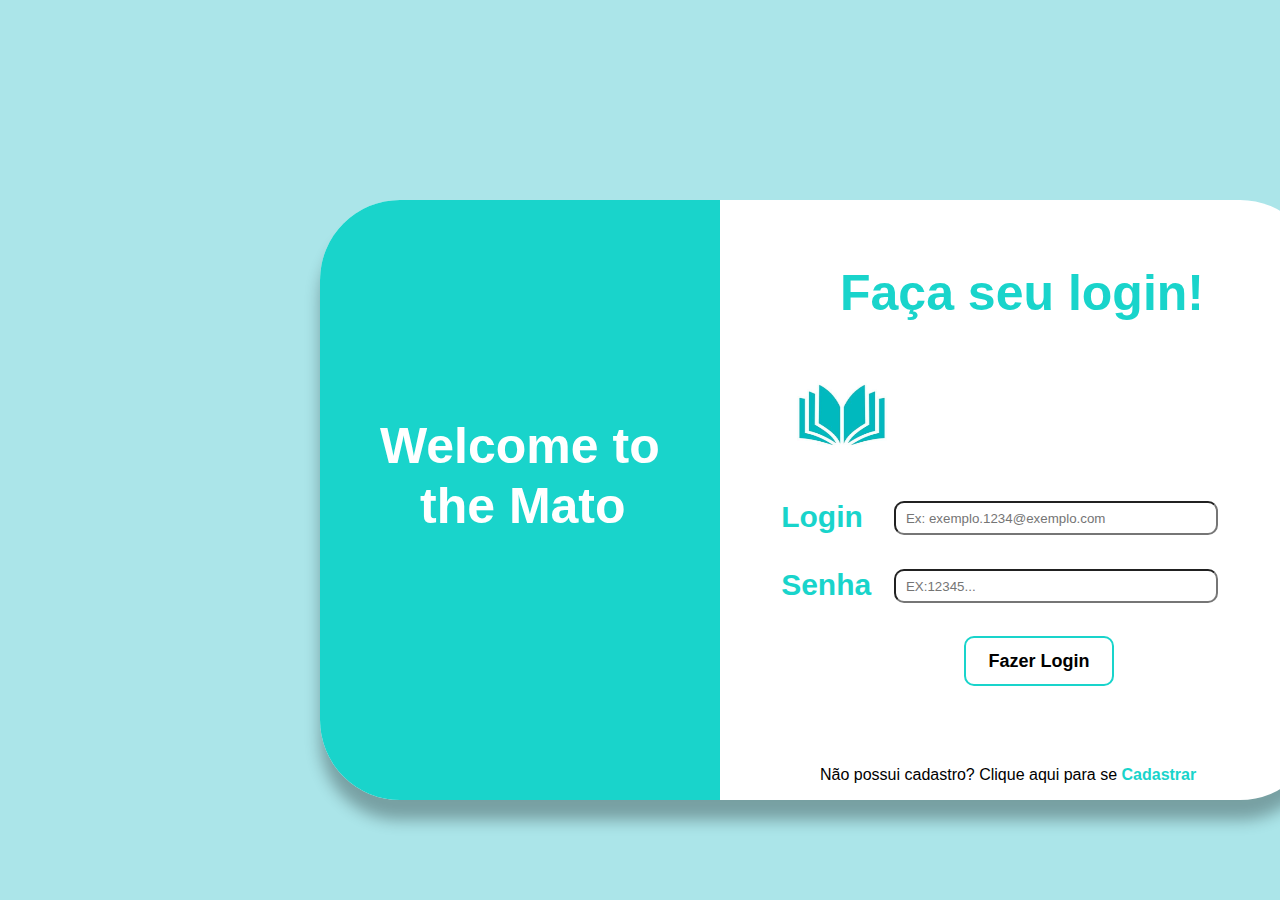
<file: index.html>
<!DOCTYPE html>
<html lang="pt-br">

<head>
  <meta charset="UTF-8">
  <meta name="viewport" content="width=device-width, initial-scale=1.0">
  <title>Tela de Login</title>
  <link rel="stylesheet" href="https://cdnjs.cloudflare.com/ajax/libs/font-awesome/6.5.2/css/all.min.css" integrity="sha512-SnH5WK+bZxgPHs44uWIX+LLJAJ9/2PkPKZ5QiAj6Ta86w+fsb2TkcmfRyVX3pBnMFcV7oQPJkl9QevSCWr3W6A==" crossorigin="anonymous" referrerpolicy="no-referrer" />
  <link rel="stylesheet" href="style.css">
</head>

<body>
  <div class="menu-icon" id="menuIcon">
    <i class="fas fa-bars"></i> <!-- Ícone de hambúrguer do Font Awesome -->
</div>
<div class="side-menu" id="sideMenu">

    <a href="#">
      <i class="fa-solid fa-user"></i>
      <span class="iten-ds">
        Cadastrar
      </span>
    </a>

    <a href="#">
      <i class="fa-solid fa-user"></i>
      <span class="iten-ds">
       Acessar 
      </span>
    </a>

    <a href="#">
      <i class="fa-solid fa-user"></i>
      <span class="iten-ds">
        Entrar
      </span>
    </a>

    <a href="https://github.com/eduardo-072">
      <i class="fa-brands fa-github"></i>
      <span class="iten-ds">
        Meu Github
      </span>
    </a>



</div>
  <div class="container text-center">
    <div class="row">
      <div class="col">

        
      <div class="col">           
        <div id="container">

      <div class="cx">
          <div class="cx-2"></div>
          <h6>Welcome to </h6>
          <h6 class="p">the Mato</h6>
        <h1><strong>Faça seu login!</strong></h1>
        <form method="post" action="logon.php">
    
            <label for="exampleInputEmail1"><strong>Login</strong></label>
            <input type="text" class="form" name="login" id="exampleInputEmail1" aria-describedby="emailHelp" placeholder="Ex: exemplo.1234@exemplo.com">
            <div class="senha" >
            <label for="exampleInputPassword1"><strong>Senha</strong></label>
            <input type="password" class="form" name="senha" id="exampleInputPassword1" placeholder="EX:12345...">
           
            <a href="#"><button class="btn-login"><strong>Fazer Login</strong></button></a>
            <p>Não possui cadastro? Clique aqui para se <a href="./cadastro.html" target="_blank"><strong>Cadastrar</strong></a></p>
            <!-- <button class="btn-login" <a href="#"><strong>Cadastro</strong></a></button> -->
          </div>
        </div>
               </form>
      </div>
      <div><img src="img/libre-green.jpg" alt="pilha de livros"></div>
      <div class="col"></div>
      <script src="main.js"></script>
    </div>
  </div>
</body>

</html>
</file>
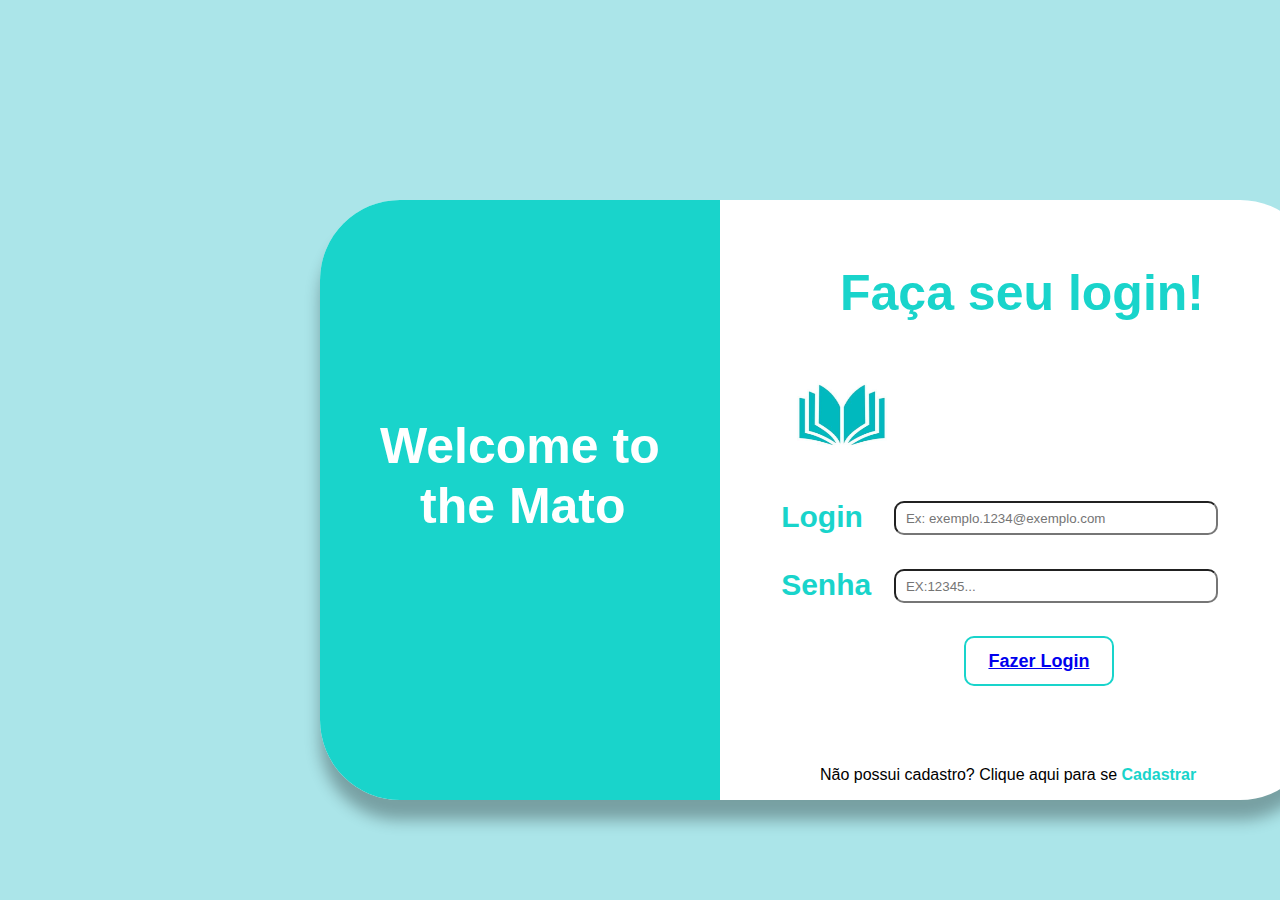
<file: index/index.html>
<!DOCTYPE html>
<html lang="pt-br">

<head>
  <meta charset="UTF-8">
  <meta name="viewport" content="width=device-width, initial-scale=1.0">
  <title>Tela de Login</title>
  <link rel="stylesheet" href="https://cdnjs.cloudflare.com/ajax/libs/font-awesome/6.5.2/css/all.min.css" integrity="sha512-SnH5WK+bZxgPHs44uWIX+LLJAJ9/2PkPKZ5QiAj6Ta86w+fsb2TkcmfRyVX3pBnMFcV7oQPJkl9QevSCWr3W6A==" crossorigin="anonymous" referrerpolicy="no-referrer" />
  <link rel="stylesheet" href="style.css">
</head>

<body>
  <div class="menu-icon" id="menuIcon">
    <i class="fas fa-bars"></i> <!-- Ícone de hambúrguer do Font Awesome -->
</div>
<div class="side-menu" id="sideMenu">

    <a href="#">
      <i class="fa-solid fa-user"></i>
      <span class="iten-ds">
        Cadastrar
      </span>
    </a>

    <a href="#">
      <i class="fa-solid fa-user"></i>
      <span class="iten-ds">
       Acessar 
      </span>
    </a>

    <a href="#">
      <i class="fa-solid fa-user"></i>
      <span class="iten-ds">
        Entrar
      </span>
    </a>

    <a href="https://github.com/eduardo-072">
      <i class="fa-brands fa-github"></i>
      <span class="iten-ds">
        Meu Github
      </span>
    </a>



</div>
  <div class="container text-center">
    <div class="row">
      <div class="col">

        
      <div class="col">           
        <div id="container">

      <div class="cx">
          <div class="cx-2"></div>
          <h6>Welcome to </h6>
          <h6 class="p">the Mato</h6>
        <h1><strong>Faça seu login!</strong></h1>
        <form method="post" action="logon.php">
    
            <label for="exampleInputEmail1"><strong>Login</strong></label>
            <input type="text" class="form" name="login" id="exampleInputEmail1" aria-describedby="emailHelp" placeholder="Ex: exemplo.1234@exemplo.com">
            <div class="senha" >
            <label for="exampleInputPassword1"><strong>Senha</strong></label>
            <input type="password" class="form" name="senha" id="exampleInputPassword1" placeholder="EX:12345...">
           
            <button class="btn-login"><a href="#"><strong>Fazer Login</strong></a></button>
            <p>Não possui cadastro? Clique aqui para se <a href="cadastro\cadastro editora\CadastroEditora" target="_blank"><strong>Cadastrar</strong></a></p>
            <!-- <button class="btn-login" <a href="#"><strong>Cadastro</strong></a></button> -->
          </div>
        </div>
               </form>
      </div>
      <div><img src="libre-green.jpg" alt="pilha de livros"></div>
      <div class="col"></div>
      <script src="main.js"></script>
    </div>
  </div>
</body>

</html>
</file>
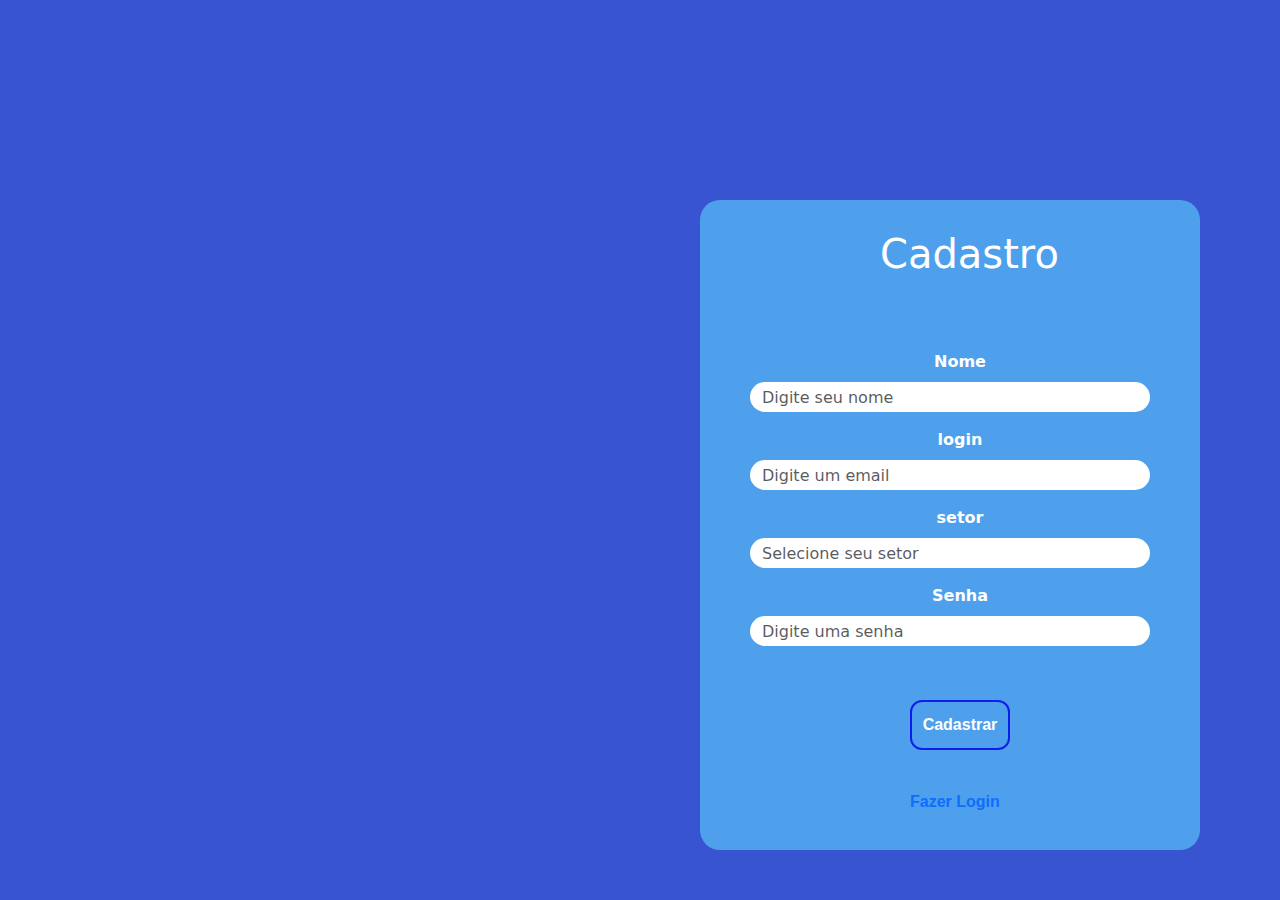
<file: cadastro.html>
<!DOCTYPE html>
<html lang="pt-br">
 
<head>
    <meta charset="UTF-8">
    <meta name="viewport" content="width=device-width, initial-scale=1.0">
    <title>Cadastro</title>
    <link href="https://cdn.jsdelivr.net/npm/bootstrap@5.3.3/dist/css/bootstrap.min.css" rel="stylesheet"
        integrity="sha384-QWTKZyjpPEjISv5WaRU9OFeRpok6YctnYmDr5pNlyT2bRjXh0JMhjY6hW+ALEwIH" crossorigin="anonymous">
    <link rel="stylesheet" href="cadastro.css">
 
<body>

<div class="caixa" class="container-form text-center">
  <div class="flex">
      <form  action="insert_user.php" method="post">
        <h1 class="titulo">Cadastro</h1>
          <div class="mb-3">
              <label for="exampleInputEmail1" class="form-label"><strong>Nome</strong></label>
              <input type="text" class="form-control" placeholder="Digite seu nome" id="exampleInputEmail1" name="nome">
          </div>
          <div class="mb-3">
              <label for="exampleInputEmail1" class="form-label"><strong>login</strong></label>
              <input type="text" class="form-control"placeholder="Digite um email" id="exampleInputEmail1" name="login">
          </div>
          <div class="mb-3">
              <label for="exampleInputEmail1" class="form-label"><strong>setor</strong></label>
              <input type="text" class="form-control" placeholder="Selecione seu setor" id="exampleInputEmail1" name="setor">
          </div>

          <div class="mb-3">
              <label for="exampleInputPassword1" class="form-label"><strong>Senha<strong></label>
              <input type="password" class="form-control" placeholder="Digite uma senha" id="exampleInputPassword1" name="senha">
          </div>

          <div class="botao">
              <button type="submit" class="btn-cadastro"><strong>Cadastrar</strong></button>
              <a class="btn-login" href="./index.html" role="button">Fazer Login</a>
          </div>
      </form>
  </div>
</div>
</div> 
</body>
 
</html>
</file>
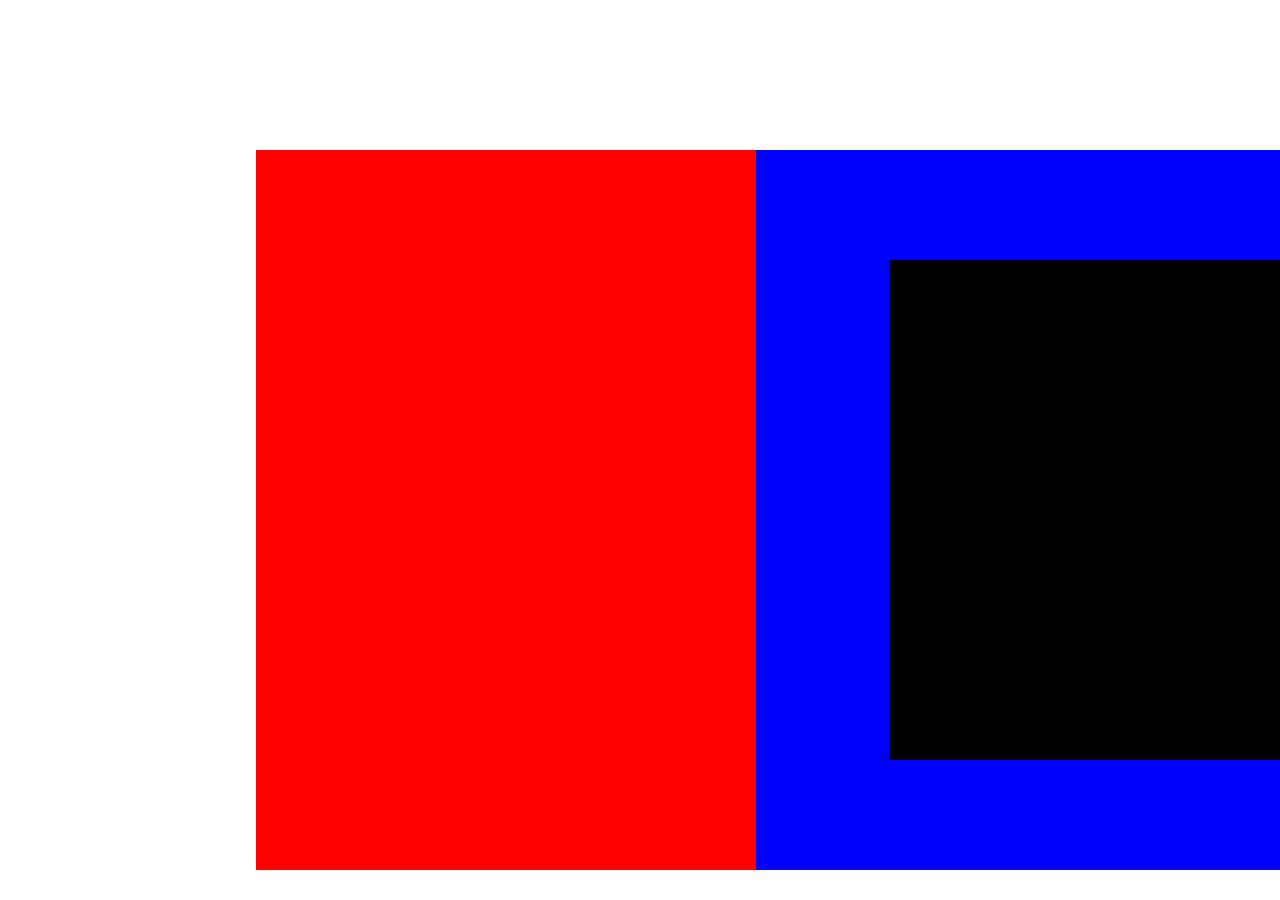
<file: indx.html>
<!DOCTYPE html>
<html lang="pt-br">
<head>
    <meta charset="UTF-8">
    <meta name="viewport" content="width=device-width, initial-scale=1.0">
    <title>pagina de login</title>
    <link rel="stylesheet" href="indx.css">
</head>
<body>
    <div class="cx-1">
        <ul>
            <li>Item-1</li>
            <li>Item-2</li>
            <li>Item-3</li>
        </ul>
        <div class="cx-2"></div>
        <div class="cx-3"></div>


    </div>



</body>
</html>
</file>
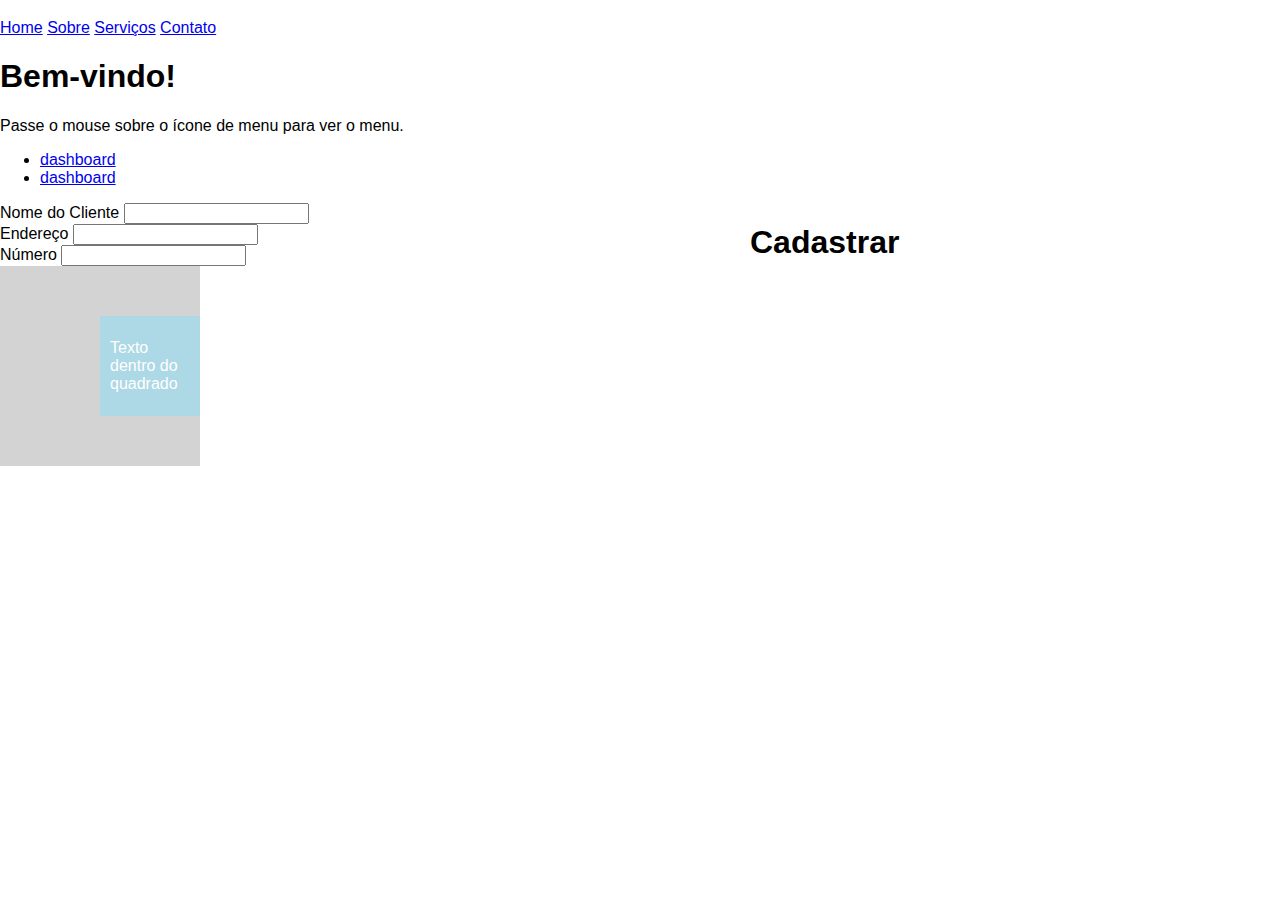
<file: teste.html>
<!DOCTYPE html>
<html lang="en">
<head>
    <meta charset="UTF-8">
    <meta name="viewport" content="width=device-width, initial-scale=1.0">
    <title>Menu Lateral Oculto</title>
    <link rel="stylesheet" href="teste.css">
    <link rel="stylesheet" href="https://cdnjs.cloudflare.com/ajax/libs/font-awesome/6.5.2/css/all.min.css" integrity="sha512-SnH5WK+bZxgPHs44uWIX+LLJAJ9/2PkPKZ5QiAj6Ta86w+fsb2TkcmfRyVX3pBnMFcV7oQPJkl9QevSCWr3W6A==" crossorigin="anonymous" referrerpolicy="no-referrer" />
</head>
<body>
    <div class="menu-icon" id="menuIcon">
        &#9776; <!-- Este é o ícone do "hambúrguer" -->
    </div>
    <div class="side-menu" id="sideMenu">
        <a href="#">Home</a>
        <a href="#">Sobre</a>
        <a href="#">Serviços</a>
        <a href="#">Contato</a>
    </div>
    <div class="content">
        <h1>Bem-vindo!</h1>
        <p>Passe o mouse sobre o ícone de menu para ver o menu.</p>
    </div>
    <script src="main.js"></script>

        <div id="user?">
            <ul>
                <li class="slide-item">
                    <a href="#">
                        <i class="fa-solid fa-user"></i>
                        <span class="item-ds">
                        dashboard
                        </span>
                    </a>
                </li>
                <li class="slide-item">
                    <a href="#">
                        <i class="fa-brands fa-github"></i>
                        <span class="item-ds">
                        dashboard
                        </span>
                    </a>
                </li>
            </ul>
        </div>
        
    <div class="cx-1">
        
        <div class="cx-2"></div>
        <h1 class="title">Cadastrar</h1>
        <form class="cx" action="insert_cliente.php" method="post">
            <div class="mb-3">
              <label for="exampleInputEmail1" class="form-label">Nome do Cliente</label>
              <input type="text" class="form-control" id="exampleInputEmail1" name="nm_cliente" aria-describedby="emailHelp">
            </div>
            <div class="mb-3">
                <label for="exampleInputEmail1" class="form-label-1">Endereço</label>
              <input type="text" class="form-control" id="exampleInputEmail1" name="nm_endereco" aria-describedby="emailHelp">
            </div>
            <div class="mb-3">
                <label for="exampleInputEmail1" class="form-label-1">Número</label>
                <input type="text" class="form-control" id="exampleInputEmail1" name="nm_endereco" aria-describedby="emailHelp">
              </div>
    
        </form>
        <div class="container">
            <div class="inner-square">
              <p>Texto dentro do quadrado</p>
            </div>
          </div>
          
          

    </div>
</body>
</html>
</file>
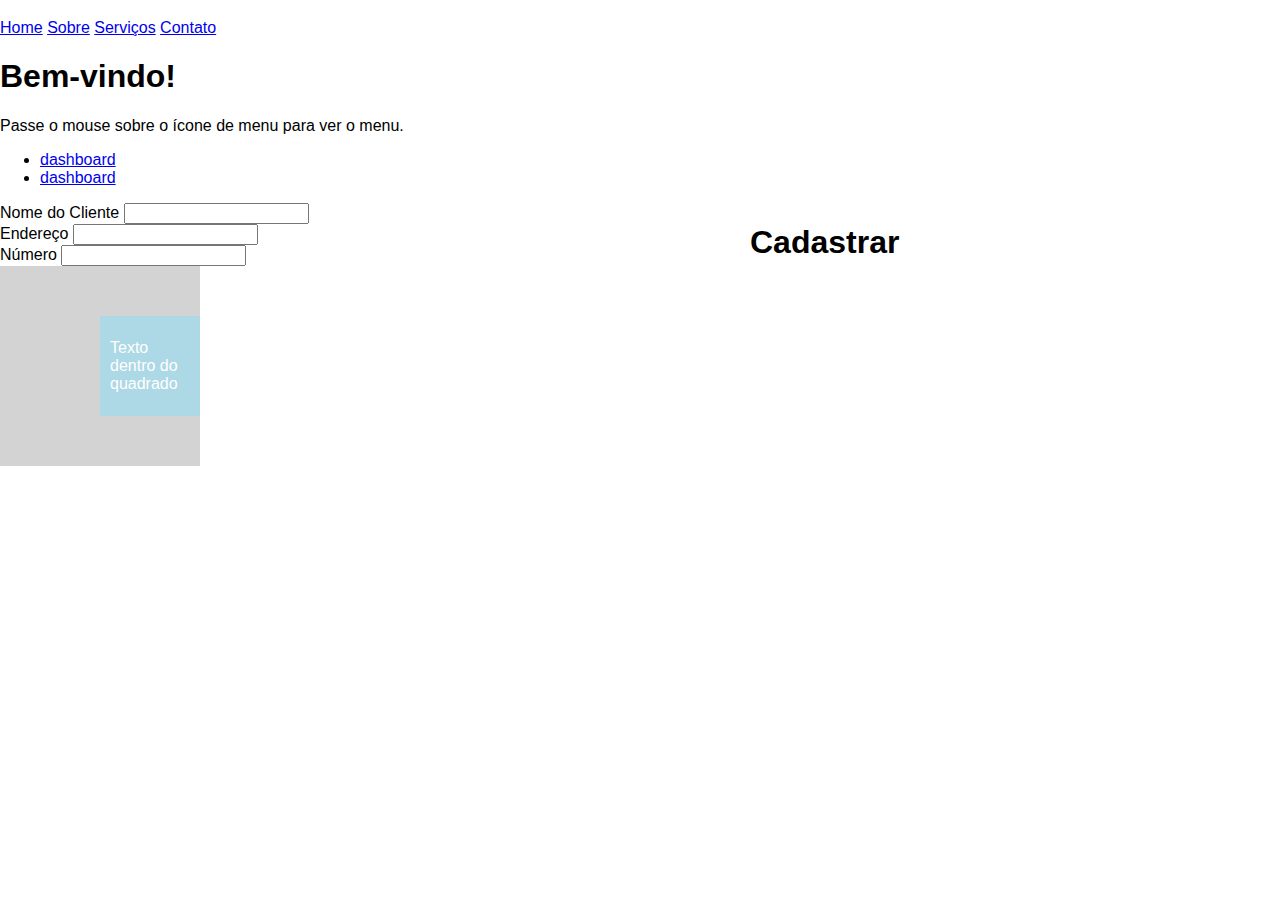
<file: index/teste.html>
<!DOCTYPE html>
<html lang="en">
<head>
    <meta charset="UTF-8">
    <meta name="viewport" content="width=device-width, initial-scale=1.0">
    <title>Menu Lateral Oculto</title>
    <link rel="stylesheet" href="teste.css">
    <link rel="stylesheet" href="https://cdnjs.cloudflare.com/ajax/libs/font-awesome/6.5.2/css/all.min.css" integrity="sha512-SnH5WK+bZxgPHs44uWIX+LLJAJ9/2PkPKZ5QiAj6Ta86w+fsb2TkcmfRyVX3pBnMFcV7oQPJkl9QevSCWr3W6A==" crossorigin="anonymous" referrerpolicy="no-referrer" />
</head>
<body>
     <div class="menu-icon" id="menuIcon"> -->
        &#9776; <!-- Este é o ícone do "hambúrguer" -->
     </div>
    <div class="side-menu" id="sideMenu">
        <a href="#">Home</a>
        <a href="#">Sobre</a>
        <a href="#">Serviços</a>
        <a href="#">Contato</a>
    </div>
    <div class="content">
        <h1>Bem-vindo!</h1>
        <p>Passe o mouse sobre o ícone de menu para ver o menu.</p>
    </div>
    <script src="main.js"></script>

        <div id="user?">
            <ul>
                <li class="slide-item">
                    <a href="#">
                        <i class="fa-solid fa-user"></i>
                        <span class="item-ds">
                        dashboard
                        </span>
                    </a>
                </li>
                <li class="slide-item">
                    <a href="#">
                        <i class="fa-brands fa-github"></i>
                        <span class="item-ds">
                        dashboard
                        </span>
                    </a>
                </li>
            </ul>
        </div>
        
    <div class="cx-1">
        
        <div class="cx-2"></div>
        <h1 class="title">Cadastrar</h1>
        <form class="cx" action="insert_cliente.php" method="post">
            <div class="mb-3">
              <label for="exampleInputEmail1" class="form-label">Nome do Cliente</label>
              <input type="text" class="form-control" id="exampleInputEmail1" name="nm_cliente" aria-describedby="emailHelp">
            </div>
            <div class="mb-3">
                <label for="exampleInputEmail1" class="form-label-1">Endereço</label>
              <input type="text" class="form-control" id="exampleInputEmail1" name="nm_endereco" aria-describedby="emailHelp">
            </div>
            <div class="mb-3">
                <label for="exampleInputEmail1" class="form-label-1">Número</label>
                <input type="text" class="form-control" id="exampleInputEmail1" name="nm_endereco" aria-describedby="emailHelp">
              </div>
    
        </form>
        <div class="container">
            <div class="inner-square">
              <p>Texto dentro do quadrado</p>
            </div>
          </div> 




          
          

    </div>
</body>
</html>
</file>
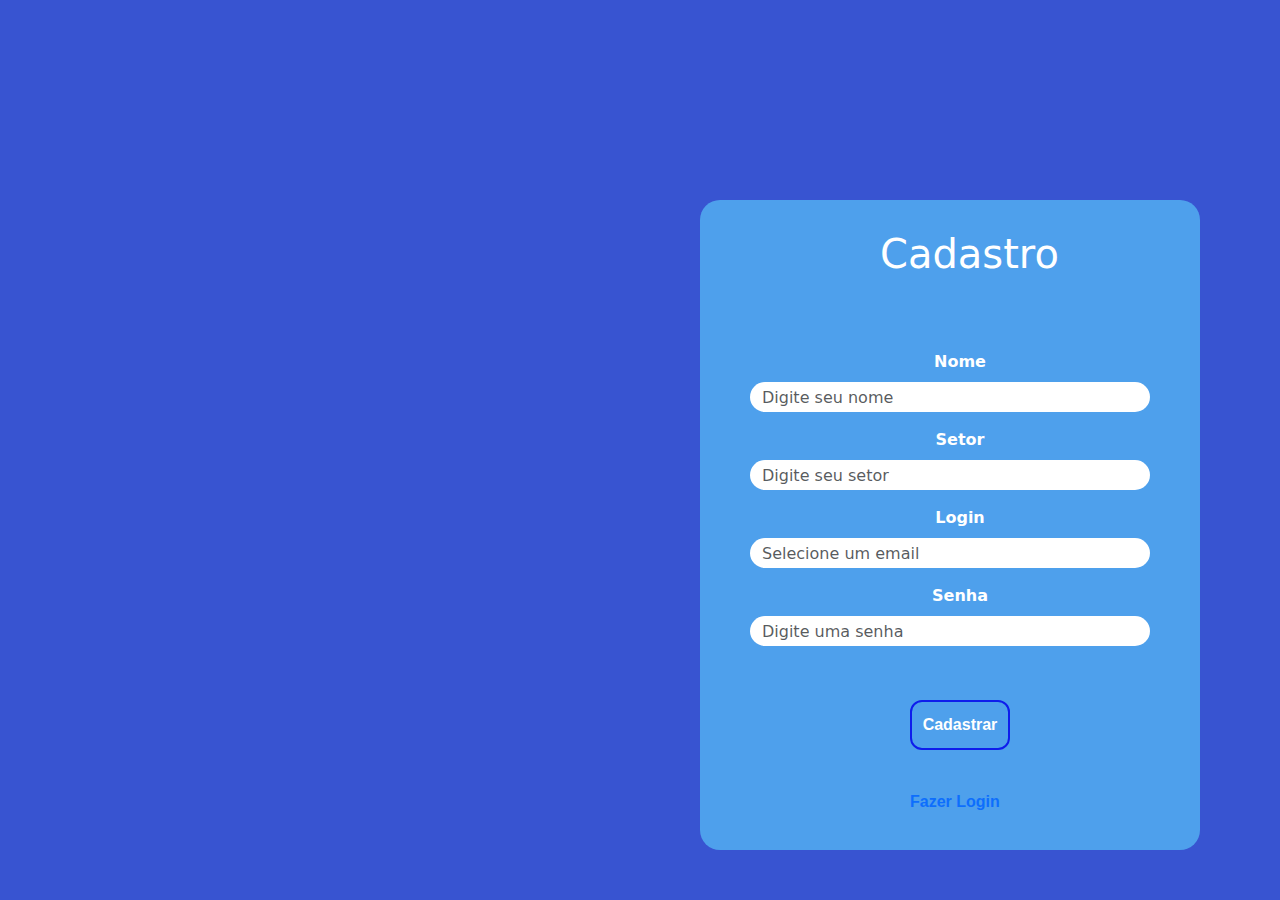
<file: cadastro/cadastro editora/cadastro.html>
<!DOCTYPE html>
<html lang="pt-br">
 
<head>
    <meta charset="UTF-8">
    <meta name="viewport" content="width=device-width, initial-scale=1.0">
    <title>Cadastro</title>
    <link href="https://cdn.jsdelivr.net/npm/bootstrap@5.3.3/dist/css/bootstrap.min.css" rel="stylesheet"
        integrity="sha384-QWTKZyjpPEjISv5WaRU9OFeRpok6YctnYmDr5pNlyT2bRjXh0JMhjY6hW+ALEwIH" crossorigin="anonymous">
    <link rel="stylesheet" href="cadastro.css">
 
<body>

<div class="caixa" class="container-form text-center">
  <div class="flex">
      <form  action="insert_user.php" method="post">
        <h1 class="titulo">Cadastro</h1>
          <div class="mb-3">
              <label for="exampleInputEmail1" class="form-label"><strong>Nome</strong></label>
              <input type="text" class="form-control" placeholder="Digite seu nome" id="exampleInputEmail1" name="nome">
          </div>
          <div class="mb-3">
              <label for="exampleInputEmail1" class="form-label"><strong>Setor</strong></label>
              <input type="text" class="form-control"placeholder="Digite seu setor" id="exampleInputEmail1" name="setor">
          </div>
          <div class="mb-3">
              <label for="exampleInputEmail1" class="form-label"><strong>Login</strong></label>
              <input type="text" class="form-control" placeholder="Selecione um email" id="exampleInputEmail1" name="login">
          </div>

          <div class="mb-3">
              <label for="exampleInputPassword1" class="form-label"><strong>Senha<strong></label>
              <input type="password" class="form-control" placeholder="Digite uma senha" id="exampleInputPassword1" name="senha">
          </div>

          <div class="botao">
              <button type="submit" class="btn-cadastro"><strong>Cadastrar</strong></button>
              <a class="btn-login" href="/index/index.html" role="button">Fazer Login</a>
          </div>
      </form>
  </div>
</div>
</div> 
</body>
 
</html>
</file>
<file: style.css>
body
{
    background-color: #abe5e9  ;
    font-family: Arial, sans-serif;
    margin: 0;
    padding: 0;
    overflow-x: hidden;
}

.formatar
{
    margin-top: 70%;
}

.marcação
{
    font-size: 30px
}
/* 4c81ec */
/* #3778da */
.cx {
    background-color: #fff;
    width: 1000px;
    height: 600px;
    
}

.cx {
    display: flex;
    position: relative;
    top: 200px;
    left: 25%;
    border: 0px solid black;
    border-radius: 80px;
    box-shadow: 0 20px 15px rgba(0, 0, 0, 0.3);
}
.cx h1 {
    color: rgb(25, 212, 203);
    position: relative;
    top: 30px;
    left: 520px;
    font-size: 50px;
    justify-content: center;
}
.cx label {
    color: rgb(25, 212, 203);
    position: relative;
    top: 300px;
    left: 30%;
    font-size: 30px;
    
}
.cx input {
    color: rgb(25, 212, 203);
    display: flex;
    position: relative;
    top: 267px;
    padding: 10px;
    left: 210px;
    width: 300px;
    height: 10px;
    border-radius: 10px;
} 

input:hover {
    outline: none; /* Remove a borda padrão do foco */
    box-shadow: 0 0 10px 2px rgb(1, 130, 236, 0.7); /* Sombra azul brilhante */
    border-color: #00c3ff; /* Borda azul */    
}

.cx-2 {
    position: absolute;
    background-color: rgb(25, 212, 203);
    width: 400px;
    height: 600px;
    border-top-left-radius: 80px;
    border-bottom-left-radius: 80px;
    
}

.btn-login {
    position: relative;
    font-size: 18px;
    top: 300px;
    border: 2px solid rgb(25, 212, 203);
    color: rgb(0, 0, 0);
    border-radius: 10px;
    text-decoration: none;
    background-color: transparent;
    width: 150px;
    height: 50px;
    left: 280px;
    margin-right: 40px;
}
.btn-login:hover{
    background-color: rgb(25, 212, 203);
    color: white;
}
h6 {
    color: #fff;
    position: absolute;
    font-size: 50px;
    top: 100px;
    left: 60px;
}
.p{
    color: #fff;
    position: absolute;
    font-size: 50px;
    top: 160px;
    left: 100px;
}

p {
    color: black;
    position: absolute;
    top: 550px;
    left: 500px;
}

p a {
    text-decoration: none;
    color: rgb(25, 212, 203);
}

img {
    width: 200px;
    height: 150px;
    position: absolute;
    top: 340px;
    left: 58%;
    
} 

.ler {
    width: 200px;
    height: 150px;
    left: 30%;

}

.menu-icon {
    position: fixed;
    top: 20px;
    left: 20px;
    font-size: 30px;
    cursor: pointer;
    z-index: 1000;
}

.side-menu {
    position: fixed;
    top: 0;
    left: -250px;
    width: 250px;
    height: 100%;
    background-color: #333;
    color: white;
    transition: left 0.3s;
    padding-top: 60px;
    z-index: 999;
}

.side-menu a {
    display: block;
    color: white;
    padding: 16px;
    text-decoration: none;
    font-size: 18px;
    text-align: left; /* Adicionado para alinhar texto à esquerda */
}

.side-menu a:hover {
    background-color: #575757;
}
</file>
<file: index/style.css>
body
{
    background-color: #abe5e9  ;
    font-family: Arial, sans-serif;
    margin: 0;
    padding: 0;
    overflow-x: hidden;
}

.formatar
{
    margin-top: 70%;
}

.marcação
{
    font-size: 30px
}
/* 4c81ec */
/* #3778da */
.cx {
    background-color: #fff;
    width: 1000px;
    height: 600px;
    
}

.cx {
    display: flex;
    position: relative;
    top: 200px;
    left: 25%;
    border: 0px solid black;
    border-radius: 80px;
    box-shadow: 0 20px 15px rgba(0, 0, 0, 0.3);
}
.cx h1 {
    color: rgb(25, 212, 203);
    position: relative;
    top: 30px;
    left: 520px;
    font-size: 50px;
    justify-content: center;
}
.cx label {
    color: rgb(25, 212, 203);
    position: relative;
    top: 300px;
    left: 30%;
    font-size: 30px;
    
}
.cx input {
    color: rgb(25, 212, 203);
    display: flex;
    position: relative;
    top: 267px;
    padding: 10px;
    left: 210px;
    width: 300px;
    height: 10px;
    border-radius: 10px;
} 

input:hover {
    outline: none; /* Remove a borda padrão do foco */
    box-shadow: 0 0 10px 2px rgb(1, 130, 236, 0.7); /* Sombra azul brilhante */
    border-color: #00c3ff; /* Borda azul */    
}

.cx-2 {
    position: absolute;
    background-color: rgb(25, 212, 203);
    width: 400px;
    height: 600px;
    border-top-left-radius: 80px;
    border-bottom-left-radius: 80px;
    
}

.btn-login {
    position: relative;
    font-size: 18px;
    top: 300px;
    border: 2px solid rgb(25, 212, 203);
    color: white;
    border-radius: 10px;
    text-decoration: none;
    background-color: transparent;
    width: 150px;
    height: 50px;
    left: 280px;
    margin-right: 40px;
}
.btn-login:hover{
    background-color: rgb(25, 212, 203);
    color: white;
}
h6 {
    color: #fff;
    position: absolute;
    font-size: 50px;
    top: 100px;
    left: 60px;
}
.p{
    color: #fff;
    position: absolute;
    font-size: 50px;
    top: 160px;
    left: 100px;
}

p {
    color: black;
    position: absolute;
    top: 550px;
    left: 500px;
}

p a {
    text-decoration: none;
    color: rgb(25, 212, 203);
}

img {
    width: 200px;
    height: 150px;
    position: absolute;
    top: 340px;
    left: 58%;
    
} 

.ler {
    width: 200px;
    height: 150px;
    left: 30%;

}

.menu-icon {
    position: fixed;
    top: 20px;
    left: 20px;
    font-size: 30px;
    cursor: pointer;
    z-index: 1000;
}

.side-menu {
    position: fixed;
    top: 0;
    left: -250px;
    width: 250px;
    height: 100%;
    background-color: #333;
    color: white;
    transition: left 0.3s;
    padding-top: 60px;
    z-index: 999;
}

.side-menu a {
    display: block;
    color: white;
    padding: 16px;
    text-decoration: none;
    font-size: 18px;
    text-align: left; /* Adicionado para alinhar texto à esquerda */
}

.side-menu a:hover {
    background-color: #575757;
}

.content {
    padding: 20px;
    transition: margin-left 0.3s;
}

.content h1, .content p {
    margin-left: 20px;
}
</file>
<file: cadastro.css>
*
{
    padding: 0;
    margin: 0;
    box-sizing: border-box;
}
body
{
    background-color: #3854d1;

}
.caixa
{
    position: relative;
    left: 700px;
    top: 200px;
    text-align: center;
    align-items: center;
    background-color: #4ea0ec;
    width: 500px; 
    height: 650px;
    border-radius: 20px;
    
}
.titulo
{
    color: white;
    position: absolute;
    left: 180px;
    top: 30px;
    
}

.form-label
{
    position: relative;
    top: 150px;
    left: 10px;
    color: white;
}
.form-control
{
    position: relative;
    top: 150px;
    border-radius: 30px;
    height: 30px;
    width: 400px;
    left: 50px;
    border: rgb(0, 0, 0);
}
.btn-cadastro {
    
    font-family: Arial;
    background-color: transparent;
    width: 200px;
    height: 30px;
    display: block;
    border: 2px solid rgb(14, 29, 236);
    border-radius: 12px;
    position: absolute;
    left: 210px;
    top: 500px;

    color: white;

    height: 50px;
    width: 100px;
}
    
.btn-cadastro:hover {
    background-color: rgb(14, 29, 236);
    color: rgb(255, 255, 255);
   }

.btn-login {
    font-family: Arial, Helvetica, sans-serif;
    position: absolute;
    top: 590px;
    left: 210px;
    text-decoration: none;
   }
</file>
<file: indx.css>
*{
    padding: 0;
    margin: 0;
    font-family: Arial, Helvetica, sans-serif;
}

.cx-1 {
    background-color: blue;
    width: 1200px;
    height: 700px;
    position: relative;
    top: 150px;
    left: 20%;
    display: flex;
    padding: 10px;
    justify-content: center;
    align-items: center;
}

.cx-2 {
    position: absolute;
    background-color: red;
    top: 0px;
    left: 0;
    width: 500px;
    height: 720px;
    margin-right: 200px;
    display: flex;
    
}

.cx-3 {
    position: relative;
    background-color: rgb(0, 0, 0);
    top: 0px;
    left: 350px;
    width: 500px;
    height: 500px;
    margin-right: 200px;
    display: flex;
    
}
</file>
<file: teste.css>
body {
    font-family: Arial, sans-serif;
    margin: 0;
    padding: 0;
    overflow-x: hidden;
}

/* .menu-icon {
    position: fixed;
    top: 20px;
    left: 20px;
    font-size: 30px;
    cursor: pointer;
}

.side-menu {
    position: fixed;
    top: 0;
    left: -250px;
    width: 250px;
    height: 100%;
    background-color: #333;
    color: white;
    transition: left 0.3s;
    padding-top: 60px;
    z-index: 999;
}

.side-menu a {
    display: block;
    color: white;
    padding: 16px;
    text-decoration: none;
    font-size: 18px;
}

.side-menu a:hover {
    background-color: #575757;
}

.content {
    padding: 20px;
    transition: margin-left 0.3s;
}

.content h1, .content p {
    margin-left: 20px;
}

.cx-1 {
    position: relative;
    background-color: blue;
    width: 1200px;
    height: 600px;
    border: 1px solid black;
    left: 400px;
    border-radius: 60px;
}

.cx-1 .mb-3{
    position: relative;
}

.cx-2 {
    position: absolute;
    background-color: red;
    padding: 300px 200px;
    border-top-left-radius: 60px;
    border-bottom-left-radius: 60px;
}

.mb-3 {
    top: 50px
}

.form-labe {
    position: relative;
    top: 70px;
    left: 780px;
    font-size: 20px;
    display: block;
    margin-bottom: 2px;
}
.form-label-1 {
    position: absolute;
    top: 70px;
    left: 800px;
    font-size: 20px;
} 

.form-control  {
    position: relative;
    top: 10px;
    left: 630px;
    width: 400px;
    height: 30px;
    display: block;
    margin-bottom: 50px; 
} */

.title {
    position: absolute;
    left: 750px;
}





.container {
    width: 200px;
    height: 200px;
    background-color: lightgray;
    position: relative; /* Necessário para o posicionamento absoluto do quadrado interno */
    overflow: hidden; /* Esconde partes do quadrado interno que saem da borda do contêiner */
  }
  
  .inner-square {
    width: 100px;
    height: 100px;
    background-color: lightblue;
    position: absolute; /* Permite a movimentação do quadrado interno */
    top: 50%; /* Centraliza verticalmente */
    left: 100%; /* Inicialmente fora do contêiner à direita */
    transform: translate(-100%, -50%); /* Ajusta para centralizar verticalmente e colocar fora da direita */
    transition: transform 2s ease; /* Transição suave para a propriedade 'transform' */
    display: flex; /* Alinha o texto */
    align-items: center; /* Centraliza verticalmente o conteúdo do texto */
    justify-content: center; /* Centraliza horizontalmente o conteúdo do texto */
    padding: 10px; /* Espaçamento interno */
    box-sizing: border-box; /* Inclui padding e border no tamanho total do elemento */
    color: white; /* Cor do texto */
  }
  
  .container:hover .inner-square {
    transform: translate(-50%, -50%); /* Move o quadrado para o centro do contêiner */
  }
  
  .container:not(:hover) .inner-square {
    transform: translate(-100%, -50%); /* Move o quadrado para fora da direita quando o mouse sai do contêiner */
  }
</file>
<file: index/teste.css>
body {
    font-family: Arial, sans-serif;
    margin: 0;
    padding: 0;
    overflow-x: hidden;
}

/* .menu-icon {
    position: fixed;
    top: 20px;
    left: 20px;
    font-size: 30px;
    cursor: pointer;
}

.side-menu {
    position: fixed;
    top: 0;
    left: -250px;
    width: 250px;
    height: 100%;
    background-color: #333;
    color: white;
    transition: left 0.3s;
    padding-top: 60px;
    z-index: 999;
}

.side-menu a {
    display: block;
    color: white;
    padding: 16px;
    text-decoration: none;
    font-size: 18px;
}

.side-menu a:hover {
    background-color: #575757;
}

.content {
    padding: 20px;
    transition: margin-left 0.3s;
}

.content h1, .content p {
    margin-left: 20px;
}

.cx-1 {
    position: relative;
    background-color: blue;
    width: 1200px;
    height: 600px;
    border: 1px solid black;
    left: 400px;
    border-radius: 60px;
}

.cx-1 .mb-3{
    position: relative;
}

.cx-2 {
    position: absolute;
    background-color: red;
    padding: 300px 200px;
    border-top-left-radius: 60px;
    border-bottom-left-radius: 60px;
}

.mb-3 {
    top: 50px
}

.form-labe {
    position: relative;
    top: 70px;
    left: 780px;
    font-size: 20px;
    display: block;
    margin-bottom: 2px;
}
.form-label-1 {
    position: absolute;
    top: 70px;
    left: 800px;
    font-size: 20px;
} 

.form-control  {
    position: relative;
    top: 10px;
    left: 630px;
    width: 400px;
    height: 30px;
    display: block;
    margin-bottom: 50px; 
} */

.title {
    position: absolute;
    left: 750px;
}





.container {
    width: 200px;
    height: 200px;
    background-color: lightgray;
    position: relative; /* Necessário para o posicionamento absoluto do quadrado interno */
    overflow: hidden; /* Esconde partes do quadrado interno que saem da borda do contêiner */
  }
  
  .inner-square {
    width: 100px;
    height: 100px;
    background-color: lightblue;
    position: absolute; /* Permite a movimentação do quadrado interno */
    top: 50%; /* Centraliza verticalmente */
    left: 100%; /* Inicialmente fora do contêiner à direita */
    transform: translate(-100%, -50%); /* Ajusta para centralizar verticalmente e colocar fora da direita */
    transition: transform 2s ease; /* Transição suave para a propriedade 'transform' */
    display: flex; /* Alinha o texto */
    align-items: center; /* Centraliza verticalmente o conteúdo do texto */
    justify-content: center; /* Centraliza horizontalmente o conteúdo do texto */
    padding: 10px; /* Espaçamento interno */
    box-sizing: border-box; /* Inclui padding e border no tamanho total do elemento */
    color: white; /* Cor do texto */
  }
  
  .container:hover .inner-square {
    transform: translate(-50%, -50%); /* Move o quadrado para o centro do contêiner */
  }
  
  .container:not(:hover) .inner-square {
    transform: translate(-100%, -50%); /* Move o quadrado para fora da direita quando o mouse sai do contêiner */
  }
</file>
<file: cadastro/cadastro editora/cadastro.css>
*
{
    padding: 0;
    margin: 0;
    box-sizing: border-box;
}
body
{
    background-color: #3854d1;

}
.caixa
{
    position: relative;
    left: 700px;
    top: 200px;
    text-align: center;
    align-items: center;
    background-color: #4ea0ec;
    width: 500px; 
    height: 650px;
    border-radius: 20px;
    
}
.titulo
{
    color: white;
    position: absolute;
    left: 180px;
    top: 30px;
    
}

.form-label
{
    position: relative;
    top: 150px;
    left: 10px;
    color: white;
}
.form-control
{
    position: relative;
    top: 150px;
    border-radius: 30px;
    height: 30px;
    width: 400px;
    left: 50px;
    border: rgb(0, 0, 0);
}
.btn-cadastro {
    
    font-family: Arial;
    background-color: transparent;
    width: 200px;
    height: 30px;
    display: block;
    border: 2px solid rgb(14, 29, 236);
    border-radius: 12px;
    position: absolute;
    left: 210px;
    top: 500px;

    color: white;

    height: 50px;
    width: 100px;
}
    
.btn-cadastro:hover {
    background-color: rgb(14, 29, 236);
    color: rgb(255, 255, 255);
   }

.btn-login {
    font-family: Arial, Helvetica, sans-serif;
    position: absolute;
    top: 590px;
    left: 210px;
    text-decoration: none;
   }
</file>
